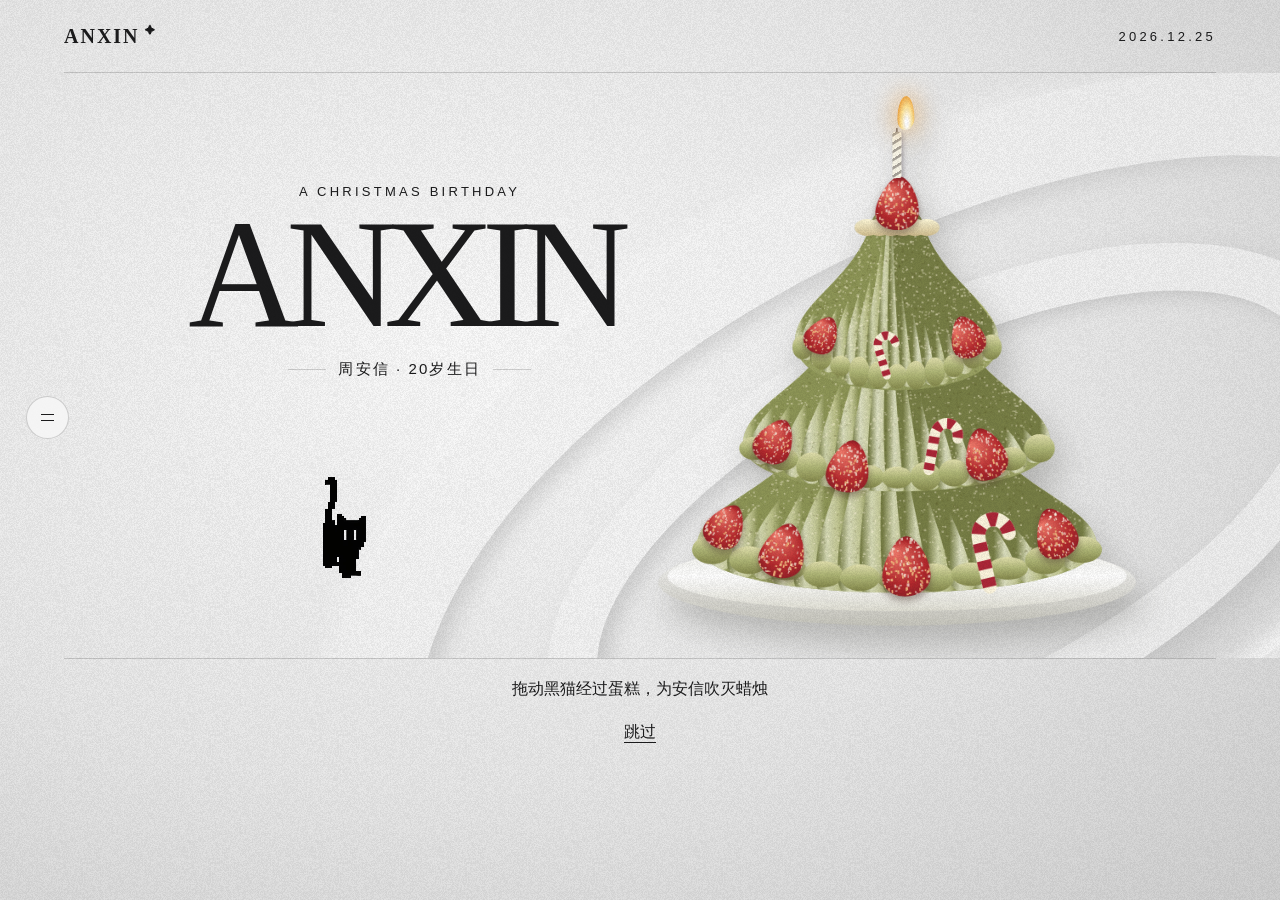
<file: index.html>
<!doctype html>
<html lang="zh-CN">
<head>
<meta charset="utf-8">
<meta name="viewport" content="width=device-width,initial-scale=1">
<title>ANXIN · 20岁生日</title>
<link rel="stylesheet" href="style.css">
<script src="内容.js" defer></script>
<script src="cake.js" defer></script><script src="scene.js" defer></script>
</head>
<body>
<div class="grain" aria-hidden="true"></div>
<header><a href="./index.html" aria-label="ANXIN 生日开屏">ANXIN<span>✦</span></a><time id="date" datetime="2026-12-25"></time></header>
<nav aria-label="悬浮导航"><button id="menu" type="button" aria-expanded="false" aria-controls="links" aria-label="打开导航"><i></i><i></i></button><div id="links" hidden><button id="home" type="button">生日开屏</button></div></nav>
<main>
<section id="scene" aria-label="生日吹蜡烛" data-state="ready">
<div class="relief" aria-hidden="true"></div>
<div class="title">
<p class="kicker">A CHRISTMAS BIRTHDAY</p>
<h1>ANXIN</h1>
<p class="subtitle"><span></span> 周安信 · 20岁生日 <span></span></p>
</div>
<div id="cake" class="cake">
<canvas width="600" height="610" role="img" aria-label="抹茶奶油与糖霜草莓装饰的圣诞树蛋糕"></canvas>
<div class="candle" aria-hidden="true"><i class="flame"></i><i class="smoke"></i><i class="smoke second"></i></div>
</div>
<span class="wind" aria-hidden="true"></span>
<button id="cat" type="button" aria-label="黑色像素猫，经过蛋糕，或按回车吹蜡烛"><img src="assets/pixel-cat.jpg" alt="" draggable="false"></button>
</section>
<div class="controls">
<div id="intro"><p id="hint">拖动黑猫经过蛋糕，为安信吹灭蜡烛</p><button class="link" id="skip" type="button">跳过</button></div>
<div id="celebrate" hidden><div role="status"><h2 id="greeting"></h2></div><div class="actions"><button class="primary" id="enter" type="button">观看开屏视频</button><button class="link" id="retry" type="button">重试</button></div></div>
</div>
</main>
<dialog id="opening-film" aria-label="生日开屏视频">
  <video id="opening-video" src="assets/opening-film.mp4" preload="none" playsinline aria-label="安信开屏视频"></video>
  <p id="film-status" role="status" hidden></p>
  <div class="actions">
    <button class="primary" id="play-film" type="button" hidden>播放视频</button>
    <button class="film-mute" id="film-mute" type="button" hidden>静音</button>
  </div>
</dialog>
<dialog id="opening-voice" aria-labelledby="voice-brand" aria-describedby="voice-title">
  <div class="voice-masthead"><h2 id="voice-brand">ANXIN</h2><span class="voice-cross" aria-hidden="true">✠</span></div>
  <div class="voice-body">
    <p id="voice-title" lang="ko" aria-live="polite">고마워, 케이크는 내가 사양 안 할게</p>
    <audio id="voice-track" preload="none"></audio>
    <div class="voice-player">
      <button id="voice-play" type="button" aria-label="播放语音"><span aria-hidden="true">▶</span></button>
      <div class="voice-timeline">
        <input id="voice-progress" type="range" min="0" max="1" step="0.01" value="0" aria-label="语音播放进度" disabled>
        <span id="voice-time" aria-hidden="true">0:00 / 0:00</span>
      </div>
    </div>
    <div class="voice-actions">
      <button id="voice-language" type="button">切换中文</button>
      <button class="primary" id="voice-home" type="button">进入首页</button>
    </div>
  </div>
</dialog>
</body>
</html>
</file>
<file: style.css>
:root{color-scheme:light;--ink:#1b1b1c;--edge:#24242432}
*{box-sizing:border-box}
body{margin:0;min-height:100svh;color:var(--ink);background:radial-gradient(ellipse at 35% 38%,#fbfbfb,#e9e9e9 56%,#d0d0d0);font-family:"Microsoft YaHei",sans-serif}
[hidden]{display:none!important}
button{font:inherit;color:inherit;cursor:pointer}
button:focus-visible,a:focus-visible{outline:2px solid #414141;outline-offset:5px}
.grain{position:fixed;inset:0;background:url(assets/grain.png);opacity:.31;mix-blend-mode:multiply;pointer-events:none;z-index:4}
header{height:73px;margin:0 clamp(24px,5vw,84px);border-bottom:1px solid var(--edge);display:flex;justify-content:space-between;align-items:center}
header a{font:bold 20px Georgia,serif;letter-spacing:.1em;text-decoration:none;color:inherit}
header a span{font-size:10px;vertical-align:top;margin-left:5px}
time,.kicker{font-size:13px;letter-spacing:.25em}
nav{position:fixed;top:44%;left:clamp(9px,2vw,34px);z-index:5;display:flex;align-items:center;gap:8px}
nav button{border:1px solid var(--edge);background:#f6f6f6e8;min-height:43px}
#menu{border-radius:100%;width:43px;display:grid;place-content:center;gap:5px}
#menu i{width:13px;height:1px;background:currentColor}
#links button{padding:0 13px}
main{max-width:1380px;margin:auto}
#scene{height:clamp(390px,65svh,670px);position:relative;isolation:isolate;overflow:hidden}
.relief{position:absolute;width:105%;height:127%;left:22%;top:13%;transform:rotate(-27deg);border-radius:50%;border:clamp(23px,7vw,106px) solid #f7f7f7a8;box-shadow:inset 8px 9px 19px #a7a7a766,inset -12px -10px 24px #fff,8px 17px 28px #9e9e9e36,-7px -7px 25px #fff9;z-index:-1;pointer-events:none}
.relief::after{content:"";position:absolute;inset:12%;border-radius:50%;border:clamp(14px,4vw,60px) solid #f7f7f7a8;box-shadow:inset 8px 9px 18px #a7a7a76b,8px 15px 27px #a0a0a050}
.title{position:absolute;left:11%;top:19%;width:42%;text-align:center;pointer-events:none}
.kicker{margin:0 0 .7rem}
h1{font:normal clamp(70px,12vw,176px)/.84 "Bodoni MT",Didot,"Times New Roman",serif;letter-spacing:-.085em;margin:0 .085em 0 0;text-shadow:0 2px 0 #fff8}
.subtitle{display:flex;align-items:center;justify-content:center;gap:12px;font-size:15px;letter-spacing:.17em;margin:1.3rem 0 0}
.subtitle span{width:clamp(10px,3vw,40px);height:1px;background:var(--edge)}
.cake{width:min(41%,510px,58svh);position:absolute;right:10%;bottom:5%;filter:drop-shadow(8px 18px 17px #30302b43);container-type:inline-size}
.cake img{display:block;width:100%;user-select:none}
.candle{position:absolute;left:var(--wick-x,50%);bottom:var(--wick-y,94%);transform:translateX(-50%);height:9cqw;width:1.8cqw;border-radius:2px;background:repeating-linear-gradient(-32deg,#faf7e9 0 4px,#aaa59c 5px 7px);box-shadow:2px 1px 4px #463b4360}
.candle::before{content:"";position:absolute;left:44%;bottom:100%;width:1px;height:4px;background:#3b2c28}
.flame{position:absolute;left:50%;bottom:calc(100% + 2px);width:3.4cqw;height:6.6cqw;border-radius:52% 48% 58% 42% / 69% 67% 33% 31%;background:radial-gradient(ellipse at 55% 78%,#fff 10%,#ffe496 43%,#ef972c 80%);box-shadow:0 0 22px 5px #ffb35470;transform-origin:bottom center;animation:flicker .83s ease-in-out infinite alternate}
@keyframes flicker{from{transform:translateX(-50%) rotate(-6deg) scaleY(.9)}to{transform:translateX(-50%) rotate(7deg) scaleY(1.07)}}
#cat{position:absolute;left:22%;bottom:9%;width:clamp(76px,10vw,134px);height:clamp(76px,12vw,152px);padding:0;border:0;background:transparent;touch-action:none;user-select:none;cursor:grab;mix-blend-mode:multiply;z-index:2}
#cat img{width:100%;height:100%;object-fit:contain;pointer-events:none;image-rendering:pixelated}
#cat.dragging{cursor:grabbing}
#cat.settling{transition:transform .25s ease-out}
.wind{position:absolute;display:none;pointer-events:none;height:4px;width:47px;border-top:1px solid #fff;border-radius:50%;z-index:3}
[data-state=blowing] .wind{display:block;animation:blow .45s ease-out both}
[data-state=blowing] .flame{animation:blown .45s ease-in forwards}
@keyframes blow{from{opacity:0;transform:translate(0,0)}45%{opacity:1}to{opacity:0;transform:translate(var(--wind-x),var(--wind-y)) scale(1.3)}}
@keyframes blown{to{opacity:0;transform:translateX(-45%) rotate(48deg) scale(.25)}}
[data-state=done] .flame,[data-state=entered] .flame{display:none}
.smoke{position:absolute;bottom:100%;left:20%;width:12px;height:27px;background:#85837f7a;border-radius:50%;filter:blur(4px);opacity:0}
[data-state=done].smoking .smoke{animation:drift 1.65s ease-out both}
[data-state=done].smoking .second{animation-delay:.16s}
@keyframes drift{20%{opacity:.75}to{opacity:0;transform:translate(19px,-68px) rotate(30deg) scale(1.6)}}
.controls{margin:0 clamp(24px,5vw,84px);padding:18px 6px 27px;border-top:1px solid var(--edge);text-align:center;min-height:136px}
.controls p{margin:0 0 9px;line-height:1.55}
.controls h2{font-size:clamp(20px,3vw,28px);margin:0 0 5px}
.link{border:0;background:none;min-height:44px;padding:0 12px;text-decoration:underline;text-underline-offset:5px}
.primary{background:#1b1b1c;color:white;border:1px solid #1b1b1c;padding:10px 30px;min-height:44px}
.actions{display:flex;justify-content:center;align-items:center;gap:8px;margin-top:10px}
#next{margin-top:12px}
@media(max-width:650px){
 header{height:57px}
 #scene{height:clamp(375px,63svh,565px)}
 .title{left:0;top:9%;width:100%}
 h1{font-size:clamp(74px,19vw,120px)}
 .subtitle{margin-top:12px;font-size:14px}
 .cake{width:min(56%,33svh);bottom:8%;right:7%}
 #cat{left:12%;bottom:12%}
 .relief{left:25%;width:128%;top:31%;height:75%}
 nav{top:74px}
}
@media(prefers-reduced-motion:reduce){*,*::before,*::after{animation-duration:.01ms!important;transition-duration:.01ms!important}}
.cake canvas{display:block;width:100%;height:auto}
.cake:has(canvas){--wick-y:86.9%}
.grain{opacity:.16}
#scene{isolation:auto}
.relief{z-index:auto}
#opening-film{width:min(92vw,580px);max-height:94svh;padding:12px 12px 8px;border:1px solid var(--edge);background:#f0f0f0;color:var(--ink);overflow:auto}
#opening-film::backdrop{background:#252528b8;backdrop-filter:blur(8px)}
#opening-video{display:block;width:auto;max-width:100%;height:auto;max-height:74svh;margin:auto}
#film-status{text-align:center;margin:.5rem 0}
#opening-film{box-sizing:border-box;width:min(92vw,740px);max-width:92vw;max-height:96svh;border:0;background:transparent;padding:0;overflow:visible}
#opening-video{display:block;width:100%;height:auto;max-width:100%;max-height:84svh;margin:auto;object-fit:contain}
#opening-film .actions{position:absolute;bottom:12px;right:12px;margin:0}
#opening-film #play-film:not([hidden]){box-shadow:0 2px 10px #0008}
#film-status{position:absolute;bottom:60px;inset-inline:6px;background:#171717df;color:white;padding:8px}
.film-mute{min-height:38px;padding:0 12px;background:#171717a8;color:white;border:1px solid #fff7;border-radius:18px}
#greeting{font-family:Georgia,serif;letter-spacing:.09em}
:root{
 --brand:"Cinzel","Playfair Display","Bodoni MT",Georgia,serif;
 --text:Inter,"Helvetica Neue","Noto Sans SC","Source Han Sans SC","PingFang SC","Microsoft YaHei","Malgun Gothic",sans-serif;
 --heading-zh:"Source Han Serif SC","Noto Serif CJK SC","Songti SC",STSong,SimSun,serif;
 --utility:var(--text);
}
body{font-family:var(--text);font-size:16px}
header a,h1{font-family:var(--brand)}
button{font-weight:500}
.subtitle{letter-spacing:.14em}
#greeting{font:600 clamp(23px,4vw,36px)/1.2 var(--brand);letter-spacing:.06em}
#opening-voice{
 width:min(calc(100% - 32px),540px);box-sizing:border-box;padding:0;
 border:1px solid #c0c0c0;border-radius:5px;background:#1a1a1a;color:#e5e5e5;
 text-align:left;box-shadow:inset 0 0 36px #0007,0 24px 80px #0009,0 0 20px #c0c0c013;
}
#opening-voice::backdrop{background:#111e;backdrop-filter:blur(11px)}
#opening-voice button:focus-visible,#voice-progress:focus-visible{outline:1px solid #e5e5e5;outline-offset:4px}
.voice-masthead{display:flex;align-items:center;justify-content:space-between;margin:0 clamp(22px,6vw,40px);padding:24px 0 18px;border-bottom:1px solid #c0c0c03b}
#voice-brand{margin:0;font:400 clamp(26px,6vw,37px)/1 var(--brand);letter-spacing:.07em}
.voice-cross{color:#c0c0c0;font:20px/1 Georgia,serif}
.voice-body{padding:clamp(22px,6vw,40px)}
#voice-title{margin:0 0 24px;color:#e5e5e5;font-size:14px;font-weight:400;line-height:1.65;letter-spacing:.02em}
.voice-player{display:grid;grid-template-columns:48px minmax(0,1fr);gap:17px;align-items:center}
#voice-play{height:48px;border:1px solid #c0c0c0;background:#111;color:#e5e5e5;border-radius:50%;font:13px var(--utility)}
.voice-timeline{display:grid;gap:4px}
#voice-progress{appearance:none;width:100%;height:22px;margin:0;background:transparent;cursor:pointer}
#voice-progress::-webkit-slider-runnable-track{height:3px;border:1px solid #c0c0c08c;background:linear-gradient(to right,#c0c0c0 var(--played,0%),#343434 var(--played,0%));border-radius:2px}
#voice-progress::-moz-range-track{height:2px;border:1px solid #c0c0c08c;background:linear-gradient(to right,#c0c0c0 var(--played,0%),#343434 var(--played,0%))}
#voice-progress::-webkit-slider-thumb{appearance:none;width:9px;height:9px;background:#e5e5e5;border:1px solid #c0c0c0;border-radius:50%;margin-top:-4px}
#voice-progress::-moz-range-thumb{width:7px;height:7px;background:#e5e5e5;border:1px solid #c0c0c0;border-radius:50%}
#voice-time{font:12px var(--utility);font-variant-numeric:tabular-nums;letter-spacing:.06em;color:#bdbdbd}
.voice-actions{display:flex;align-items:center;justify-content:space-between;gap:12px;margin-top:32px;padding-top:19px;border-top:1px solid #c0c0c03b}
#voice-language{min-height:44px;padding:0 3px;background:none;border:0;color:#c0c0c0;text-decoration:underline;text-underline-offset:5px}
#voice-home{background:#111;color:#e5e5e5;border:1px solid #c0c0c0;border-radius:5px;letter-spacing:.045em;padding-inline:clamp(13px,4vw,26px)}
#voice-home:hover{background:#c0c0c0;color:#111}
</file>
